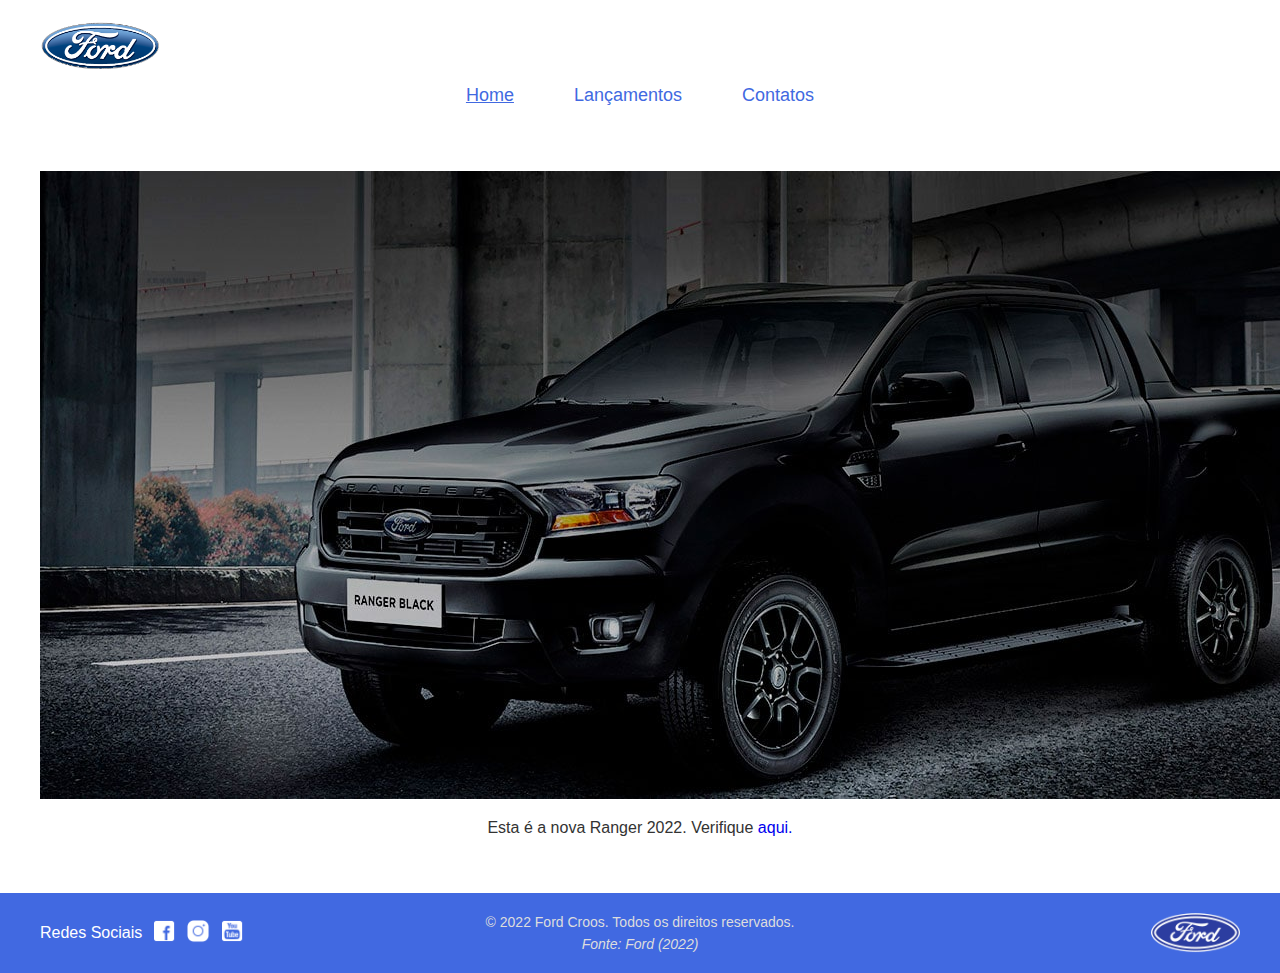
<file: index.html>
<!DOCTYPE html>
<html lang="pt-BR">
    <head>
        <meta charset="UTF-8">
        <meta name="viewport" content="width=device-width, initial-scale=1.0">
        <title>Site Ford Car</title>
        <link rel="stylesheet" href="css/style.css">
    </head>
<body>
 <header>
        <div class="logo-container">
            <img src="img/logo-ford-256.png" alt="Logo da Ford">
            <div class="logo-text"></div>
            </div>

            <nav class="menu-centralizado">
                <a href="index.html" class="menu-linha">Home</a>
                <a href="lancamento.html">Lançamentos</a>
                <a href="contato.html">Contatos</a>
            </nav>
    </header>

    <main>
        <img src="img/imagem_1.jpg" alt="Ranger Black" class="hero">

        <p class="info-text">
            Esta é a nova Ranger 2022. Verifique <a href="descricao.html">aqui.</a>
            </p>
    </main>

    <!--Rodapé-->
    <footer>
        <div class="footer-left">
          <div class="footer-social">
          <p class="footer-title">Redes Sociais</p>
          <div class="social-icons">
          <a  href="https://facebook.com/ford" target="_blank"><img src="img/facebook-50.png" alt="Facebook"></a>
          <a href="https://instagram.com/ford" target="_blank"><img src="img/instagram-logo-50.png" alt="Instagram"></a>
          <a href="https://youtube.com/ford" target="_blank"><img src="img/youtube-squared-50.png" alt="Youtube"></a>
        </div>
        </div>
        </div>

        <div class="footer-center">
         <p>&copy; 2022 Ford Croos. Todos os direitos reservados.</p>
         <p><em>Fonte: Ford (2022)</em></p>
         </div>

         <div class="footer-right">
          <img src="img/ford-96.png" alt="Logo da Ford">
          </div>
          </footer>
    
</body>
</html>
</file>
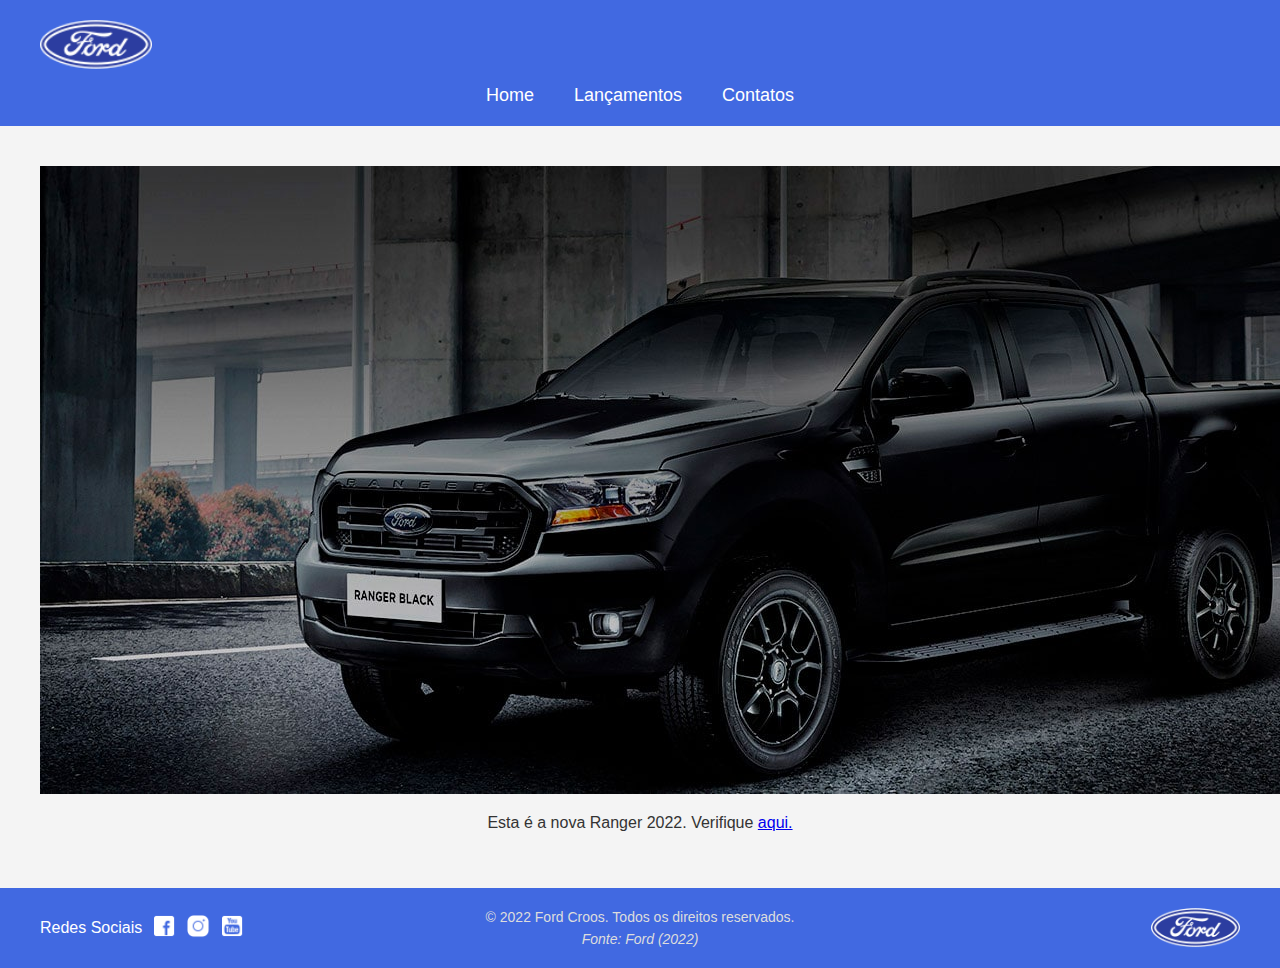
<file: corpo/index.html>
<!DOCTYPE html>
<html lang="pt-BR">
    <head>
        <meta charset="UTF-8">
        <meta name="viewport" content="width=device-width, initial-scale=1.0">
        <title>Site Ford Car</title>
        <link rel="stylesheet" href="style.css">
    </head>
<body>
 <header>
        <div class="logo-container">
            <img src="ford-96.png" alt="Logo da Ford">
            <div class="logo-text"></div>
            </div>

            <nav class="menu-centralizado">
                <a href="index.html">Home</a>
                <a href="lancamento.html">Lançamentos</a>
                <a href="contato.html">Contatos</a>
            </nav>
    </header>

    <main>
        <img src="imagem_1.jpg" alt="Ranger Black" class="hero">

        <p class="info-text">
            Esta é a nova Ranger 2022. Verifique <a href="descricao.html">aqui.</a>
            </p>
    </main>

    <!--Rodapé-->
    <footer>
        <div class="footer-left">
          <div class="footer-social">
          <p class="footer-title">Redes Sociais</p>
          <div class="social-icons">
          <a  href="https://facebook.com/ford" target="_blank"><img src="facebook-50.png" alt="Facebook"></a>
          <a href="https://instagram.com/ford" target="_blank"><img src="instagram-logo-50.png" alt="Instagram"></a>
          <a href="https://youtube.com/ford" target="_blank"><img src="youtube-squared-50.png" alt="Youtube"></a>
        </div>
        </div>
        </div>

        <div class="footer-center">
         <p>&copy; 2022 Ford Croos. Todos os direitos reservados.</p>
         <p><em>Fonte: Ford (2022)</em></p>
         </div>

         <div class="footer-right">
          <img src="ford-96.png" alt="Logo da Ford">
          </div>
          </footer>
    
</body>
</html>
</file>
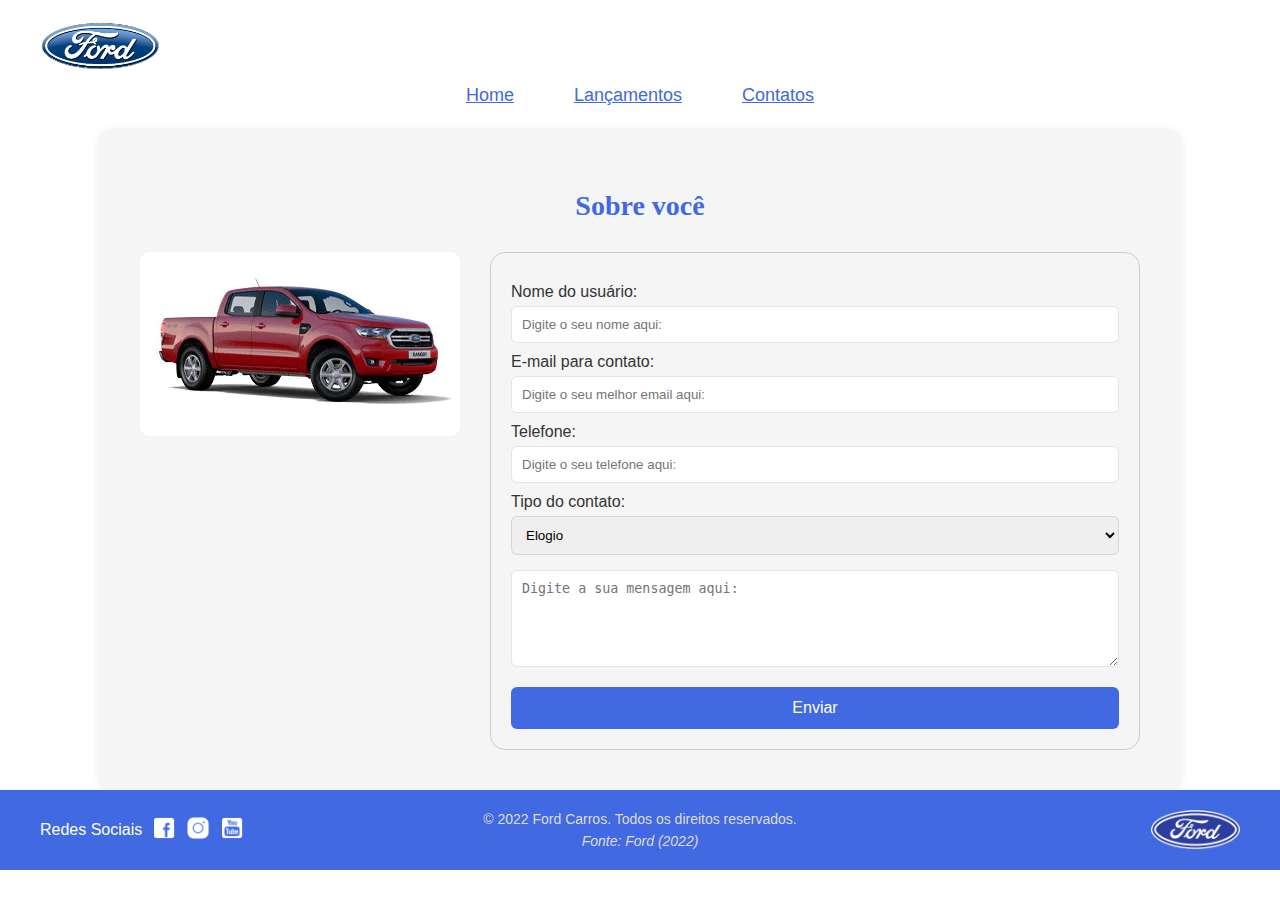
<file: contato.html>
<!DOCTYPE html>
<html lang="pt-BR">
    <head>
        <meta charset="UTF-8">
        <meta name="viewport" content="width=device-width, initial-scale=1.0">
        <title>Ford Carros - Contato</title>
        <link rel="stylesheet" href="css/contato.css">
    </head>
    <body>
        <!-- Cabeçalho-->
        <header>
            <div class="logo-container">
                <img src="img/logo-ford-256.png" alt="Logo da Ford">
                <div class="logo-text"></div>
                </div>
    
                <nav class="menu-centralizado">
                    <a href="index.html">Home</a>
                    <a href="lancamento.html">Lançamentos</a>
                    <a href="contato.html" class="menu-linha">Contatos</a>
                </nav>
        </header>
    
        <!-- Conteúdo Principal-->
        <main>
         <h1 class="titulo">Sobre você</h1>
         <div class="conteudo">
            <div class="imagem">
                <img src="img/xls 2.2 diesel.jpg" alt="foto do formulario">
                </div>
                <form class="formulario">
                    <label for="nome">Nome do usuário:</label>
                    <input type="text" id="nome" name="nome" placeholder="Digite o seu nome aqui:" required>

                    <label for="email">E-mail para contato:</label>
                    <input type="email" id="email" name="email" placeholder="Digite o seu melhor email aqui:" required>

                    <label for="telefone">Telefone:</label>
                    <input type="tel" id="telefone" name="telefone" placeholder="Digite o seu telefone aqui:">

                    <label for="tipo-contato">Tipo do contato:</label>
                    <select id="tipo-contato" name="tipo-contato">
                        <option value="elogio">Elogio</option>
                        <option value="reclamacao">Reclamação</option>
                        <option value="solicitacao">Solicitação</option>
                        </select>

                        <label for="mensagem"></label>
                        <textarea id="mensagem" name="mensagem" rows="5" placeholder="Digite a sua mensagem aqui:" required></textarea>

                        <button type="submit">Enviar</button>
                        </form>
                        </div>
        </main>

        <!-- Rodapé -->
        <footer>
            <div class="footer-left">
              <div class="footer-social">
                <p class="footer-title">Redes Sociais</p>  
                <div class="social-icons">
              <a href="https://facebook.com/ford" target="_blank"><img src="img/facebook-50.png" alt="Facebook"></a>
              <a href="https://instagram.com/ford" target="_blank"><img src="img/instagram-logo-50.png" alt="Instagram"></a>
              <a href="https://youtube.com/ford"target="_blank"><img src="img/youtube-squared-50.png" alt="YouTube"></a>
            </div>
            </div>
            </div>
        
            <div class="footer-center">
              <p>&copy; 2022 Ford Carros. Todos os direitos reservados.</p>
              <p><em>Fonte: Ford (2022)</em></p>
            </div>
          
            <div class="footer-right">
              <img src="img/ford-96.png" alt="Logo da Ford">
            </div>
          </footer>
        
        </body>
        </html>
</file>
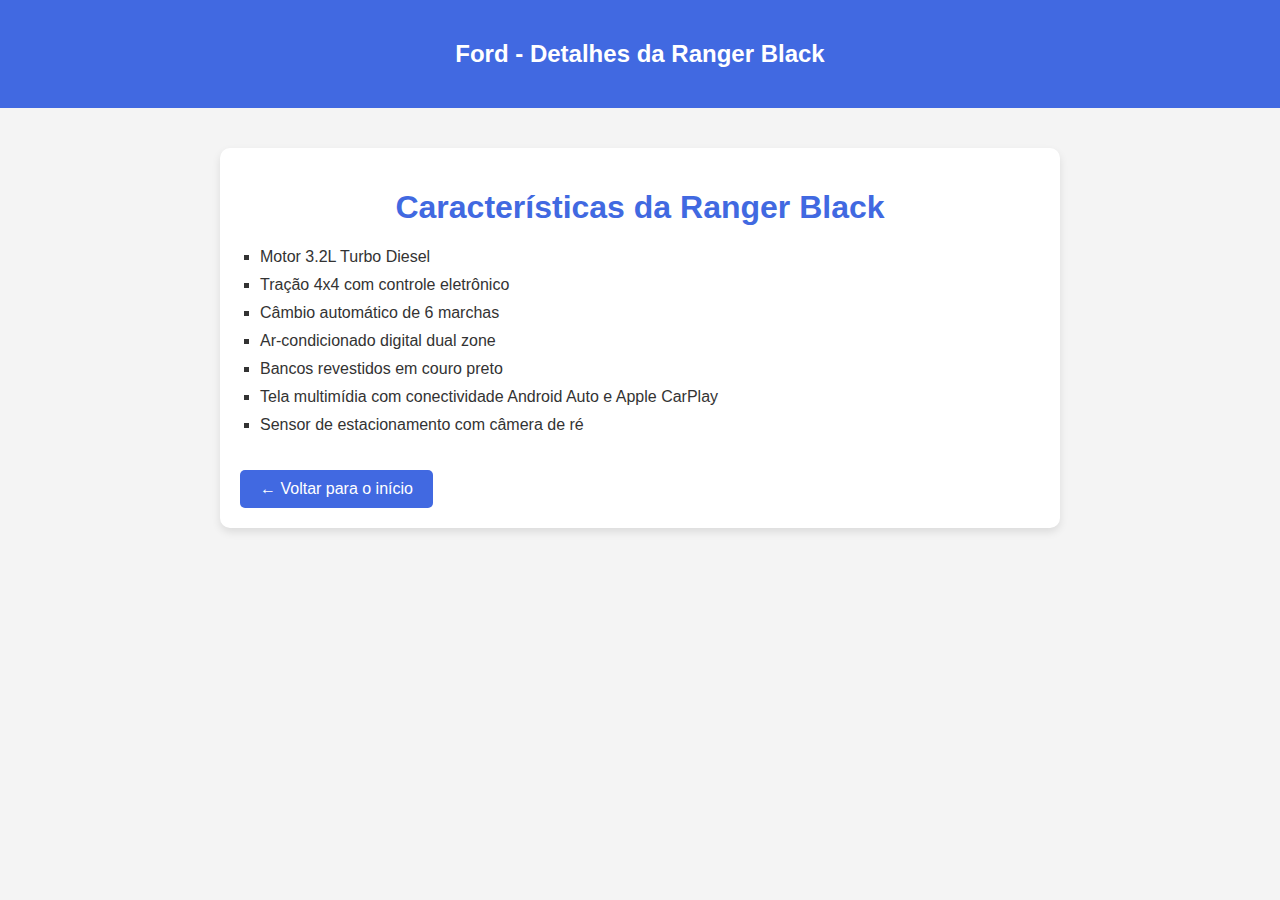
<file: descricao.html>
<!DOCTYPE html>
<html lang="pt-BR">
<head>
  <meta charset="UTF-8">
  <meta name="viewport" content="width=device-width, initial-scale=1.0">
  <title>Descrição do Veículo</title>
  <style>
    body {
      font-family: Arial, sans-serif;
      margin: 0;
      padding: 0;
      background-color: #f4f4f4;
      color: #333;
    }

    header {
      background-color: #4169E1; /* Azul Royal */
      color: white;
      padding: 20px;
      text-align: center;
    }

    main {
      max-width: 800px;
      margin: 40px auto;
      padding: 20px;
      background-color: white;
      border-radius: 10px;
      box-shadow: 0 4px 8px rgba(0,0,0,0.1);
    }

    h1 {
      color: #4169E1;
      text-align: center;
    }

    ul {
      list-style-type: square;
      padding-left: 20px;
    }

    li {
      margin-bottom: 10px;
    }

    a {
      display: inline-block;
      margin-top: 20px;
      color: white;
      background-color: #4169E1;
      padding: 10px 20px;
      border-radius: 5px;
      text-decoration: none;
      transition: background-color 0.3s ease;
    }

    a:hover {
      background-color: #2748ad;
    }

    @media (max-width: 768px) {
  main {
    margin: 20px 10px;
    padding: 15px;
  }

  h1 {
    font-size: 22px;
  }

  ul {
    padding-left: 15px;
  }

  li {
    font-size: 16px;
  }

  a {
    font-size: 16px;
    padding: 10px 16px;
  }
}

@media (max-width: 480px) {
  header h2 {
    font-size: 18px;
  }

  h1 {
    font-size: 20px;
  }

  li {
    font-size: 15px;
  }

  a {
    font-size: 14px;
    padding: 8px 14px;
  }
}

  </style>
</head>
<body>

  <header>
    <h2>Ford - Detalhes da Ranger Black</h2>
  </header>

  <main>
    <h1>Características da Ranger Black</h1>
    <ul>
      <li>Motor 3.2L Turbo Diesel</li>
      <li>Tração 4x4 com controle eletrônico</li>
      <li>Câmbio automático de 6 marchas</li>
      <li>Ar-condicionado digital dual zone</li>
      <li>Bancos revestidos em couro preto</li>
      <li>Tela multimídia com conectividade Android Auto e Apple CarPlay</li>
      <li>Sensor de estacionamento com câmera de ré</li>
    </ul>

    <a href="index.html">← Voltar para o início</a>
  </main>

</body>
</html>
</file>
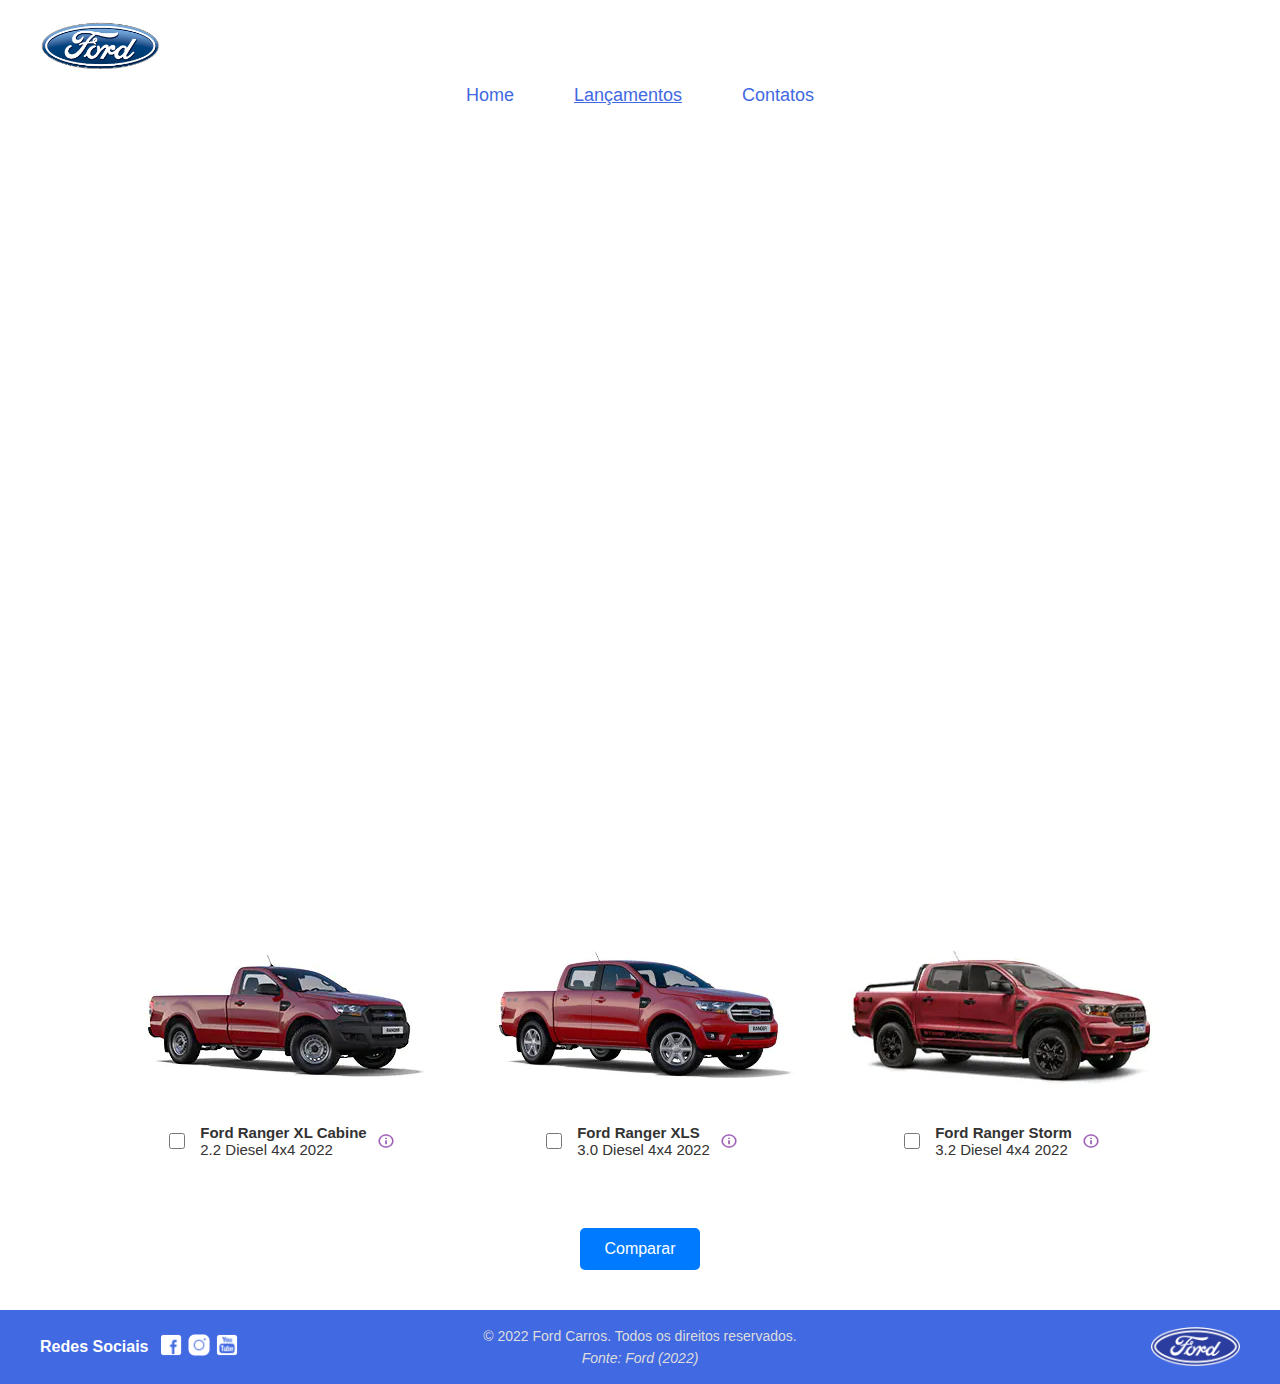
<file: lancamento.html>
<!DOCTYPE html>
<html lang="pt-BR">
<head>
  <meta charset="UTF-8">
  <meta name="viewport" content="width=device-width, initial-scale=1.0">
  <title>Ford Carros – Lançamento</title>
  <link rel="stylesheet" href="css/lancamento.css">
</head>

<body>

  <!-- Cabeçalho -->
  <header>
    <div class="logo-container">
      <img src="img/logo-ford-256.png" alt="Logo da Ford">
    </div>

    <nav class="menu-centralizado">
        <a href="index.html">Home</a>
        <a href="lancamento.html" class="menu-linha">Lançamentos</a>
        <a href="contato.html">Contatos</a>
      </nav>
    </header>    
    
     <!-- Conteúdo principal -->
  <main>
    <!-- Vídeo e descrição -->
    <div class="video-container">
      <iframe src="https://www.youtube.com/embed/vQsryuNmsL0"
              title="Ford Ranger 2022 | Gerações" 
              frameborder="0"
              allow="accelerometer; autoplay; clipboard-write; encrypted-media; gyroscope; picture-in-picture; web-share"
              allowfullscreen>
      </iframe>
  </div>
  
  <section class="carros-container">
   <div class="tabela-scroll">
   <table class="tabela-modelos">
     <tr>
       <td>
        <!--  modelos1 -->
            <img src="img/XL Cabine.jpg" alt="Ranger XL">
            <div class="modelo-info">
              <input type="checkbox" id="modelo1">
              <label for="modelo1">
                <strong>Ford Ranger XL Cabine</strong><br>
                2.2 Diesel 4x4 2022
              </label>
              <img src="img/info.png" alt="Informações" class="icone-info">
            </div>
          </td>
      
          <td>
               <!-- Modelo 2 -->
                  <img src="img/xls 2.2 diesel.jpg" alt="Ranger XLS">
                  <div class="modelo-info">
                    <input type="checkbox" id="modelo2">
                    <label for="modelo2">
                      <strong>Ford Ranger XLS</strong><br>
                      3.0 Diesel 4x4 2022
                    </label>
                    <img src="img/info.png" alt="Informações" class="icone-info">
                  </div>
                </td>
                
                <td>
                     <!-- Modelo 3 -->
                      <img src="img/storm.jpg" alt="Ranger Storm">
                      <div class="modelo-info">
                        <input type="checkbox" id="modelo3">
                        <label for="modelo2">
                          <strong>Ford Ranger Storm</strong><br>
                          3.2 Diesel 4x4 2022
                        </label>
                        <img src="img/info.png" alt="Informações" class="icone-info">
                      </div>
                    </td>
                  </tr>
                </table>
                </div>
                </section>
              

           <div class="botao-comparar-container">
            <button class="comparar-btn">Comparar</button>
          </div>
          
</main>

    <!-- Rodapé -->
  <footer>
    <div class="footer-left">
      <div class="footer-social">
        <p class="footer-title">Redes Sociais</p>  
        <div class="social-icons">
      <a href="https://facebook.com/ford" target="_blank"><img src="img/facebook-50.png" alt="Facebook"></a>
      <a href="https://instagram.com/ford" target="_blank"><img src="img/instagram-logo-50.png" alt="Instagram"></a>
      <a href="https://youtube.com/ford"target="_blank"><img src="img/youtube-squared-50.png" alt="YouTube"></a>
    </div>
    </div>
    </div>

    <div class="footer-center">
      <p>&copy; 2022 Ford Carros. Todos os direitos reservados.</p>
      <p><em>Fonte: Ford (2022)</em></p>
    </div>
  
    <div class="footer-right">
      <img src="img/ford-96.png" alt="Logo da Ford">
    </div>
  </footer>

</body>
</html>
</file>
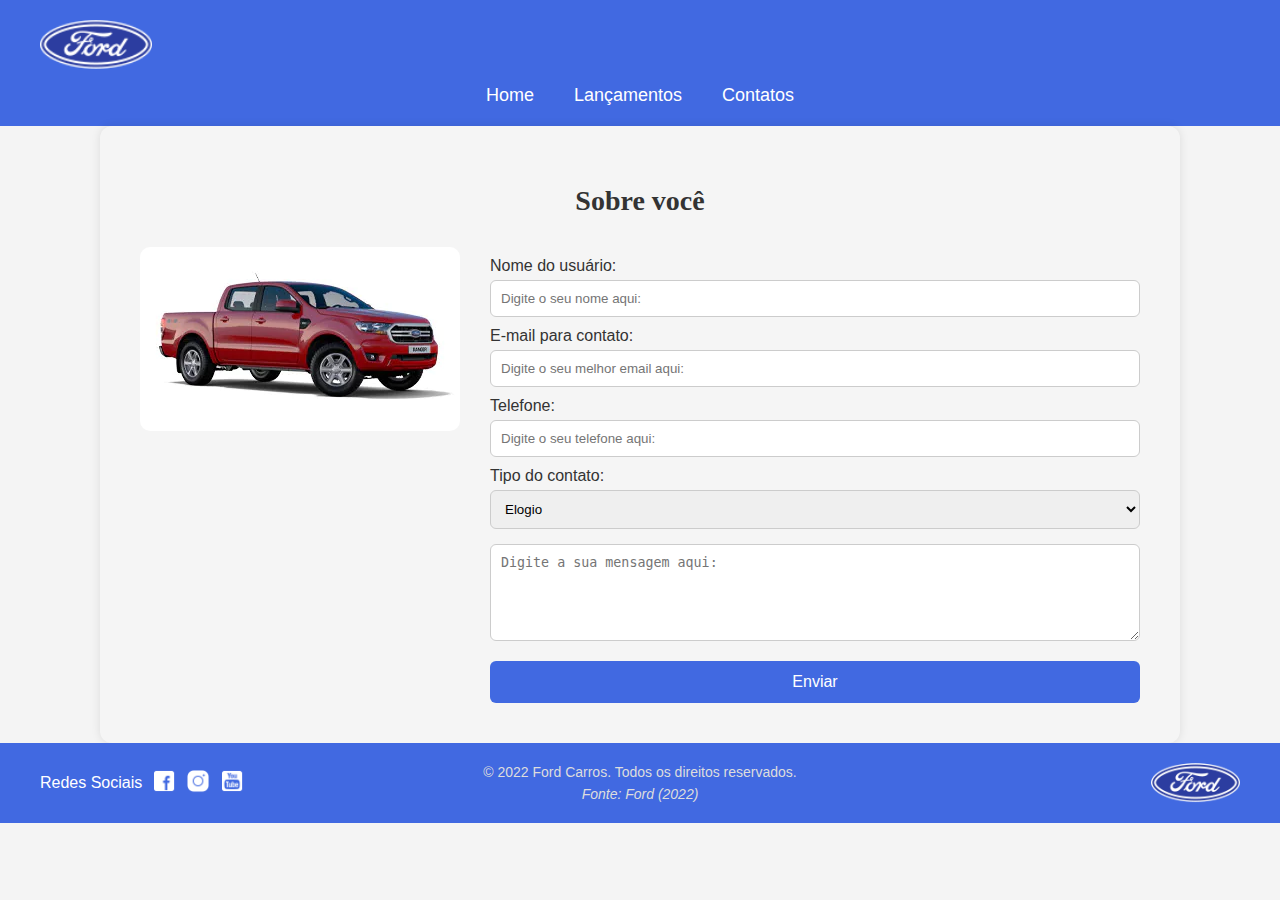
<file: corpo/contato.html>
<!DOCTYPE html>
<html lang="pt-BR">
    <head>
        <meta charset="UTF-8">
        <meta name="viewport" content="width=device-width, initial-scale=1.0">
        <title>Ford Carros - Contato</title>
        <link rel="stylesheet" href="contato.css">
    </head>
    <body>
        <!-- Cabeçalho-->
        <header>
            <div class="logo-container">
                <img src="ford-96.png" alt="Logo da Ford">
                <div class="logo-text"></div>
                </div>
    
                <nav class="menu-centralizado">
                    <a href="index.html">Home</a>
                    <a href="lancamento.html">Lançamentos</a>
                    <a href="contato.html" class="menu-linha">Contatos</a>
                </nav>
        </header>
    
        <!-- Conteúdo Principal-->
        <main>
         <h1 class="titulo">Sobre você</h1>
         <div class="conteudo">
            <div class="imagem">
                <img src="xls 2.2 diesel.jpg" alt="foto do formulario">
                </div>
                <form class="formulario">
                    <label for="nome">Nome do usuário:</label>
                    <input type="text" id="nome" name="nome" placeholder="Digite o seu nome aqui:" required>

                    <label for="email">E-mail para contato:</label>
                    <input type="email" id="email" name="email" placeholder="Digite o seu melhor email aqui:" required>

                    <label for="telefone">Telefone:</label>
                    <input type="tel" id="telefone" name="telefone" placeholder="Digite o seu telefone aqui:">

                    <label for="tipo-contato">Tipo do contato:</label>
                    <select id="tipo-contato" name="tipo-contato">
                        <option value="elogio">Elogio</option>
                        <option value="reclamacao">Reclamação</option>
                        <option value="solicitacao">Solicitação</option>
                        </select>

                        <label for="mensagem"></label>
                        <textarea id="mensagem" name="mensagem" rows="5" placeholder="Digite a sua mensagem aqui:" required></textarea>

                        <button type="submit">Enviar</button>
                        </form>
                        </div>
        </main>

        <!-- Rodapé -->
        <footer>
            <div class="footer-left">
              <div class="footer-social">
                <p class="footer-title">Redes Sociais</p>  
                <div class="social-icons">
              <a href="https://facebook.com/ford" target="_blank"><img src="facebook-50.png" alt="Facebook"></a>
              <a href="https://instagram.com/ford" target="_blank"><img src="instagram-logo-50.png" alt="Instagram"></a>
              <a href="https://youtube.com/ford"target="_blank"><img src="youtube-squared-50.png" alt="YouTube"></a>
            </div>
            </div>
            </div>
        
            <div class="footer-center">
              <p>&copy; 2022 Ford Carros. Todos os direitos reservados.</p>
              <p><em>Fonte: Ford (2022)</em></p>
            </div>
          
            <div class="footer-right">
              <img src="ford-96.png" alt="Logo da Ford">
            </div>
          </footer>
        
        </body>
        </html>
</file>
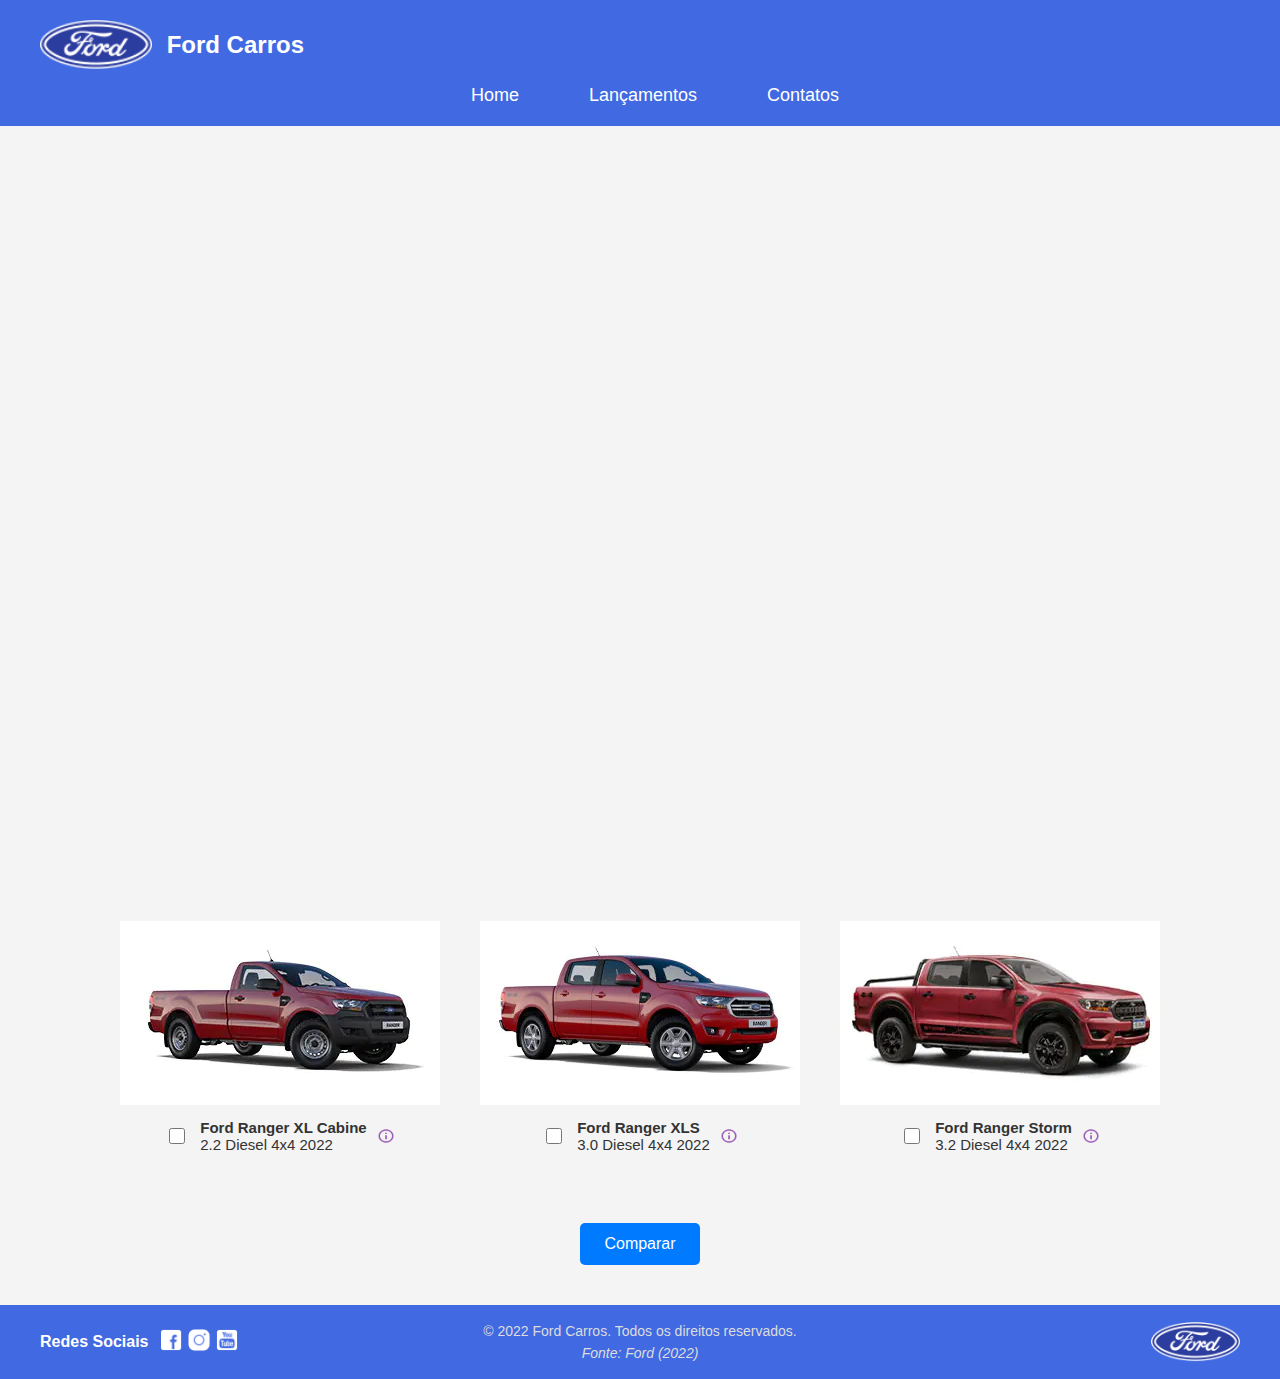
<file: corpo/lancamento.html>
<!DOCTYPE html>
<html lang="pt-BR">
<head>
  <meta charset="UTF-8">
  <meta name="viewport" content="width=device-width, initial-scale=1.0">
  <title>Ford Carros – Lançamento</title>
  <link rel="stylesheet" href="lancamento.css">
</head>

<body>

  <!-- Cabeçalho -->
  <header>
    <div class="logo-container">
      <img src="ford-96.png" alt="Logo da Ford">
      <div class="logo-text">Ford Carros</div>
    </div>

    <nav class="menu-centralizado">
        <a href="index.html">Home</a>
        <a href="lancamento.html">Lançamentos</a>
        <a href="contato.html">Contatos</a>
      </nav>
    </header>    
    
     <!-- Conteúdo principal -->
  <main>
    <!-- Vídeo e descrição -->
    <div class="video-container">
      <iframe src="https://www.youtube.com/embed/vQsryuNmsL0"
              title="Ford Ranger 2022 | Gerações" 
              frameborder="0"
              allow="accelerometer; autoplay; clipboard-write; encrypted-media; gyroscope; picture-in-picture; web-share"
              allowfullscreen>
      </iframe>
  </div>
  
  <section class="carros-container">
   <div class="tabela-scroll">
   <table class="tabela-modelos">
     <tr>
       <td>
        <!--  modelos1 -->
            <img src="XL Cabine.jpg" alt="Ranger XL">
            <div class="modelo-info">
              <input type="checkbox" id="modelo1">
              <label for="modelo1">
                <strong>Ford Ranger XL Cabine</strong><br>
                2.2 Diesel 4x4 2022
              </label>
              <img src="info.png" alt="Informações" class="icone-info">
            </div>
          </td>
      
          <td>
               <!-- Modelo 2 -->
                  <img src="xls 2.2 diesel.jpg" alt="Ranger XLS">
                  <div class="modelo-info">
                    <input type="checkbox" id="modelo2">
                    <label for="modelo2">
                      <strong>Ford Ranger XLS</strong><br>
                      3.0 Diesel 4x4 2022
                    </label>
                    <img src="info.png" alt="Informações" class="icone-info">
                  </div>
                </td>
                
                <td>
                     <!-- Modelo 3 -->
                      <img src="storm.jpg" alt="Ranger Storm">
                      <div class="modelo-info">
                        <input type="checkbox" id="modelo3">
                        <label for="modelo2">
                          <strong>Ford Ranger Storm</strong><br>
                          3.2 Diesel 4x4 2022
                        </label>
                        <img src="info.png" alt="Informações" class="icone-info">
                      </div>
                    </td>
                  </tr>
                </table>
                </div>
                </section>
              

           <div class="botao-comparar-container">
            <button class="comparar-btn">Comparar</button>
          </div>
          
</main>

    <!-- Rodapé -->
  <footer>
    <div class="footer-left">
      <div class="footer-social">
        <p class="footer-title">Redes Sociais</p>  
        <div class="social-icons">
      <a href="https://facebook.com/ford" target="_blank"><img src="facebook-50.png" alt="Facebook"></a>
      <a href="https://instagram.com/ford" target="_blank"><img src="instagram-logo-50.png" alt="Instagram"></a>
      <a href="https://youtube.com/ford"target="_blank"><img src="youtube-squared-50.png" alt="YouTube"></a>
    </div>
    </div>
    </div>

    <div class="footer-center">
      <p>&copy; 2022 Ford Carros. Todos os direitos reservados.</p>
      <p><em>Fonte: Ford (2022)</em></p>
    </div>
  
    <div class="footer-right">
      <img src="ford-96.png" alt="Logo da Ford">
    </div>
  </footer>

</body>
</html>
</file>
<file: css/style.css>
* {
  text-decoration: none;
}
body {
  margin: 0;
  font-family: Arial, sans-serif;
  background-color: white;
  color: #333;
}

/* CABEÇALHO */
header {
  color: white;
  padding: 20px 40px;
  display: flex;
  flex-direction: column;
  align-items: stretch;
}

.logo-container {
  display: flex;
  align-items: center;
  justify-content: flex-start;
  margin-bottom: 15px;
}

.logo-container img {
  height: 50px;
  margin-right: 15px;
}

.logo-text {
  font-size: 24px;
  font-weight: bold;
}

.menu-centralizado {
  display: flex;
  justify-content: center;
  gap: 40px;
}

.menu-centralizado a {
  color: #4169E1;
  font-size: 18px;
  position: relative;
  padding-bottom: 5px;
  margin: 0 10px; /* Espaçamento entre os links */
  transition: border-bottom 0.3s ease; /* Transição suave */
}

.menu-centralizado a.menu-linha {
  text-decoration: underline;
}


/* CONTEÚDO PRINCIPAL */
main {
  padding: 40px;
  text-align: center;
}

/* RODAPÉ */
footer {
  background-color: #4169E1;
  color: white;
  padding: 15px 40px;
  display: flex;
  justify-content: space-between;
  align-items: center;
  flex-wrap: wrap;
}

.footer-left,
.footer-center,
.footer-right {
  flex: 1;
  display: flex;
  align-items: center;
}

.footer-social {
  display: flex;
  align-items: center;
  gap: 10px;
}

.social-icons {
  display: flex;
  gap: 10px;
}

.social-icons img {
  height: 24px;
}

.footer-center {
  flex-direction: column;
  justify-content: center;
  text-align: center;
  font-size: 14px;
  color: #ddd;
}

.footer-center p {
  margin: 3px 0;
}

.footer-right {
  justify-content: flex-end;
}

.footer-right img {
  height: 40px;
}

.footer-logo img {
  height: 40px;
}

copyright {
  width: 100%;
  text-align: center;
  margin-top: 10px;
  font-size: 14px;
  color: #ccc;
}

@media (max-width: 1024px){
  header {
    padding: 20px 20px;
  }

  .menu-centralizado {
    flex-wrap: wrap;
    gap: 20px;
  }

  .menu-centralizado a {
    font-size: 16px;
  }

  main {
    padding: 30px 20px;
  }

  img {
    max-width: 100%;
    height: auto;
  }
  
  footer {
    flex-direction: column;
    align-items: flex-start;
  }

  .footer-left,
  .footer-center,
  .footer-right {
    flex: unset;
    width: 100%;
    justify-content: flex-start;
    margin-bottom: 10px;
  }

  .footer-center {
    align-items: flex-start;
    text-align: left;
  }

  .footer-right {
    justify-content: flex-start;
  }
}

/* telas pequenass */
@media (max-width: 600px) {
  header {
    align-items: center;
    padding: 15px 10px;
  }

  .logo-container {
    flex-direction: column;
    align-items: center;
    margin-bottom: 10px;
    text-align: center;
  }

  .logo-text {
    font-size: 20px;
  }

  .menu-centralizado {
    flex-direction: column;
    align-items: center;
    gap: 15px;
  }

  .menu-centralizado a {
    font-size: 16px;
  }

  main {
    padding: 20px 15px;
  }

  img {
    max-width: 100%;
    height: auto;
  }

  footer {
    padding: 20px;
    align-items: center;
    text-align: center;
  }

  .footer-left,
  .footer-center,
  .footer-right {
    flex-direction: column;
    align-items: center;
    justify-content: center;
    width: 100%;
    margin-bottom: 15px;
  }

  .footer-center {
    text-align: center;
  }

  .footer-right img,
  .footer-logo img {
    margin-top: 10px;
  }

  copyright {
    font-size: 13px;
    margin-top: 15px;
  }
}
</file>
<file: corpo/style.css>
body {
  margin: 0;
  font-family: Arial, sans-serif;
  background-color: #f4f4f4;
  color: #333;
}

/* CABEÇALHO */
header {
  background-color: #4169E1;
  color: white;
  padding: 20px 40px;
  display: flex;
  flex-direction: column;
  align-items: stretch;
}

.logo-container {
  display: flex;
  align-items: center;
  justify-content: flex-start;
  margin-bottom: 15px;
}

.logo-container img {
  height: 50px;
  margin-right: 15px;
}

.logo-text {
  font-size: 24px;
  font-weight: bold;
}

.menu-centralizado {
  display: flex;
  justify-content: center;
  gap: 40px;
}

.menu-centralizado a {
  color: white;
  text-decoration: none;
  font-size: 18px;
}

/* CONTEÚDO PRINCIPAL */
main {
  padding: 40px;
  text-align: center;
}

/* RODAPÉ */
footer {
  background-color: #4169E1;
  color: white;
  padding: 15px 40px;
  display: flex;
  justify-content: space-between;
  align-items: center;
  flex-wrap: wrap;
}

.footer-left,
.footer-center,
.footer-right {
  flex: 1;
  display: flex;
  align-items: center;
}

.footer-social {
  display: flex;
  align-items: center;
  gap: 10px;
}

.social-icons {
  display: flex;
  gap: 10px;
}

.social-icons img {
  height: 24px;
}

.footer-center {
  flex-direction: column;
  justify-content: center;
  text-align: center;
  font-size: 14px;
  color: #ddd;
}

.footer-center p {
  margin: 3px 0;
}

.footer-right {
  justify-content: flex-end;
}

.footer-right img {
  height: 40px;
}

.footer-logo img {
  height: 40px;
}

copyright {
  width: 100%;
  text-align: center;
  margin-top: 10px;
  font-size: 14px;
  color: #ccc;
}

@media (max-width: 768px) {

  header {
    align-items: center;
    text-align: center;
  }

  .logo-container {
    flex-direction: column;
    align-items: center;
    margin-bottom: 10px;
  }

  .logo-text {
    font-size: 20px;
    margin-top: 10px;
  }

  .menu-centralizado {
    flex-direction: column;
    gap: 10px;
  }

  main {
    padding: 20px;
  }

  .hero {
    width: 100%;
    height: auto;
  }

  .info-text {
    font-size: 16px;
  }

  footer {
    flex-direction: column;
    align-items: center;
    text-align: center;
    gap: 20px;
  }

  .footer-left,
  .footer-center,
  .footer-right {
    justify-content: center;
    flex-direction: column;
  }

  .footer-right img {
    margin-top: 10px;
  }
}

@media (max-width: 480px) {
  .menu-centralizado a {
    font-size: 16px;
  }

  .logo-text {
    font-size: 18px;
  }

  .info-text {
    font-size: 14px;
  }

  .footer-center p {
    font-size: 13px;
  }
}
</file>
<file: css/contato.css>
body {
    margin: 0;
    font-family: Arial, sans-serif;
    background-color: white;
    color: #333;
  }
  
  /* CABEÇALHO */
  header {
    color: #4169E1;
    padding: 20px 40px;
    display: flex;
    flex-direction: column;
    align-items: stretch;
  }
  
  .logo-container {
    display: flex;
    align-items: center;
    justify-content: flex-start;
    margin-bottom: 15px;
  }
  
  .logo-container img {
    height: 50px;
    margin-right: 15px;
  }
  
  .logo-text {
    font-size: 24px;
    font-weight: bold;
  }
  
  .menu-centralizado {
    display: flex;
    justify-content: center;
    gap: 40px;
  }

  .menu-centralizado a {
    color: #4169E1;
    font-size: 18px;
    position: relative;
    padding-bottom: 5px;
    margin: 0 10px; /* Espaçamento entre os links */
    transition: border-bottom 0.3s ease; /* Transição suave */
  }
  
  .menu-centralizado a.menu-linha {
    text-decoration: underline;
  }
  /* Conteúdo principal */
  main {
    font-family: sans-serif;
    padding: 40px;
    max-width: 1000px;
    margin: auto;
    background-color: #f5f5f5;
    border-radius: 12px;
    box-shadow: 0 0 10px rgba(0, 0, 0, 0.1);
  }

  .titulo {
    font-family: "Times New Roman", serif;
    font-weight: bold;  
    font-size: 28px;
    text-align: center;
    margin-bottom: 30px;
    color: #4169E1;
  }

  .conteudo {
    display: flex;
    gap: 30px;
    align-items: flex-start;
  }

  .imagem img {
    width: 100%;
    max-width: 400px;
    border-radius: 10px;
    object-fit: cover;
  }

  .formulario {
    flex: 1;
    display: flex;
    flex-direction: column;
    border: 1px solid #ccc;
    padding: 20px;
    border-radius: 15px;
  }

  .formulario label {
    margin: 10px 0 5px;
    display: block;
  }

  .formulario input,
  .formulario select,
  .formulario textarea {
    padding: 10px;
    border: 1px solid #ccc;
    border-radius: 6px;
    transition: border-color 0.3s ease, box-shadowm 0.3s ease;
    /* uma borda preta para ficar mais bonitinho */
     border-top: 1px solid rgba(0, 0, 0, 0.1); /* Borda superior preta com 10% de opacidade */
     border-left: 1px solid rgba(0, 0, 0, 0.1); /* Borda esquerda preta com 10% de opacidade */
     border-right: 1px solid rgba(0, 0, 0, 0.1); /* Borda direita preta com 10% de opacidade */
     border-bottom: 1px solid rgba(0, 0, 0, 0.1); /* Borda inferior preta com 10% de opacidade */ 
  }

  .formulario input:focus,
  .formularo select:focus,
  .formulario textarea:focus {
    border-color: #007BFF;
    box-shadow: 0 0 5px rgba(0, 123, 255, 0.4);
    outline: none;
  }

 button {
    margin-top: 20px;
    padding: 12px;
    font-size: 16px;
    background-color: #4169E1;
    color: white;
    border: none;
    border-radius: 6px;
    cursor: pointer;
    transition: transform 0.3s ease, background-color 0.3s ease;
 } 

 button:hover {
    transform: scale(1.1);
    background-color: #0056b3;
 }

 /* Rodapé */
 footer {
    background-color: #4169E1;
    color: white;
    padding: 15px 40px;
    display: flex;
    justify-content: space-between;
    align-items: center;
    flex-wrap: wrap;
  }
  
  .footer-left,
  .footer-center,
  .footer-right {
    flex: 1;
    display: flex;
    align-items: center;
  }
  
  .footer-social {
    display: flex;
    align-items: center;
    gap: 10px;
  }
  
  .social-icons {
    display: flex;
    gap: 10px;
  }
  
  .social-icons img {
    height: 24px;
  }
  
  .footer-center {
    flex-direction: column;
    justify-content: center;
    text-align: center;
    font-size: 14px;
    color: #ddd;
  }
  
  .footer-center p {
    margin: 3px 0;
  }
  
  .footer-right {
    justify-content: flex-end;
  }
  
  .footer-right img {
    height: 40px;
  }
  
  .footer-logo img {
    height: 40px;
  }
  
  copyright {
    width: 100%;
    text-align: center;
    margin-top: 10px;
    font-size: 14px;
    color: #ccc;
  }
  
  @media (max-width: 768px) {
  
    header {
      align-items: center;
      text-align: center;
    }
  
    .logo-container {
      flex-direction: column;
      align-items: center;
      margin-bottom: 10px;
    }
  
    .logo-text {
      font-size: 20px;
      margin-top: 10px;
    }
  
    .menu-centralizado {
      flex-direction: column;
      gap: 10px;
    }
  
    main {
      padding: 20px;
    }
  
    .hero {
      width: 100%;
      height: auto;
    }
  
    .info-text {
      font-size: 16px;
    }
  
    footer {
      flex-direction: column;
      align-items: center;
      text-align: center;
      gap: 20px;
    }
  
    .footer-left,
    .footer-center,
    .footer-right {
      justify-content: center;
      flex-direction: column;
    }
  
    .footer-right img {
      margin-top: 10px;
    }
  }

  /* Responnsividade vinha */
  @media (max-width: 768px) {
    .conteudo {
        flex-direction: column;
        align-items: relative ;
    }
  
  .imagem img {
    max-width: 100%;
    height: auto;
    margin-bottom: 20px;
  }

  .formulario {
    width: 100%;
  }
}
</file>
<file: css/lancamento.css>
body {
    margin: 0;
    font-family: Arial, sans-serif;
    background-color: white;
    color: #333;
    display: flex;
    flex-direction: column;
    min-height: 100vh;
  }
  
  header {
    color: white;
    padding: 20px 40px;
    display: flex;
    flex-direction: column;
    align-items: stretch; /* logo à esquerda */
  }
  
  .logo-container {
    display: flex;
    align-items: center;
    justify-content: flex-start;
    margin-bottom: 15px;
  }
  
  .logo-container img {
    height: 50px;
    margin-right: 15px;
  }
  
  .logo-text {
    font-size: 24px;
    font-weight: bold;
  }
  
  .menu-centralizado {
    display: flex;
    justify-content: center;
    gap: 40px;
  }
  
  .menu-centralizado a {
    color: #4169E1;
    font-size: 18px;
    position: relative;
    padding-bottom: 5px;
    margin: 0 10px; /* Espaçamento entre os links */
    transition: border-bottom 0.3s ease; /* Transição suave */
  }
  
  .menu-centralizado a.menu-linha {
    text-decoration: underline;
  }
  
  nav a {
    color: white;
    text-decoration: none;
    font-size: 18px;
    margin-left: 30px;
  }

  main {
    flex: 1;
    padding: 40px;
  }

  .video-container {
    position: relative;
    padding-bottom: 56.25%; /* 16:9 ratio */
    height: 0;
    overflow: hidden;
    max-width: 100%;
    margin-bottom: 30px;
  }
  
  .video-container iframe {
    position: absolute;
    top: 0;
    left: 0;
    width: 100%;
    height: 100%;
  }

  iframe {
    max-width: 100%;
    height: auto;
  }

 .tabela-modelos {
    border-collapse: collapse;
    text-align: center;
    white-space: nowrap; /* Não vai terrr quebra de linhaaa */
 }

 .tabela-modelos td {
 border: none;
 padding: 20px;
 vertical-align: top;
 min-width: 280px; /* Ter uma largura minima  ja que tava dando erro */
 }

 .modelo-info {
  display: flex;
  align-items: center;
  justify-content: center;
  gap: 10px;
  margin-top: 10px;
  font-size: 15px;
 }

 .modelo-info label {
  cursor: pointer;
  text-align: left;
  line-height: 1,3;
 }

 .modelo-info input[type="checkbox"] {
  width: 16px;
  height: 16px;
  accent-color: #4169E1;
  margin-right: 5px;
 }

 .icone-info {
  width: 18px;
  height: 16px;
  border-radius: 50%;
  cursor: pointer;
 }

 .tabela-scroll {
  overflow: auto;
  padding: 10px 0;
 }
  .botao-comparar-container {
    text-align: center; /* Centraliza o botão horizontalmente */
    margin-top: 20px; /* Espaço acima do botão */
  }

  .comparar-btn {
    padding: 12px 24px;
    background-color: #007BFF; /* Azul (ajuste a cor conforme necessário) */
    color: white;
    border: none;
    border-radius: 5px;
    font-size: 16px;
    cursor: pointer;
    transition: background-color 0.3s;
  }
  
  .comparar-btn:hover {
    background-color: #0056b3; /* Efeito hover */
  }

  table {
    width: 60%;
    border-collapse: collapse;
    margin: 20px auto;
  }

  th, td {
    border: 1px solid #ccc;
    padding: 12px;
    text-align: center;
  }
  
  footer {
    background-color: #4169E1;
    color: white;
    padding: 15px 40px;
    display: flex;
    justify-content: space-between;
    align-items: center;
    flex-wrap: wrap;
  }

  .footer-left,
.footer-center,
.footer-right {
  flex: 1;
  display: flex;
  align-items: center;
}

.footer-social {
    display: flex;
    align-items: center;
    gap: 10px;
  }

  .footer-title {
    font-weight: bold;
    margin: 0;
  }

  .social-icons img {
    height: 24px;
  }

  .footer-center {
    flex-direction: column;
    justify-content: center;
    text-align: center;
    font-size: 14px;
    color: #ddd;
  }

  .footer-center p {
    margin: 3px 0;
  }
  
  .footer-right {
    justify-content: flex-end;
  }
  
  .footer-right img {
    height: 40px;
  }

  .footer-logo img {
    height: 40px;
  }

  .copyright {
    width: 100%;
    text-align: center;
    margin-top: 10px;
    font-size: 14px;
    color: #ccc;
  }

  /* Estilo básico o que eu já tinha */
  body {
    margin: 0;
    font-family: Arial, sans-serif;
    background-color: white;
    color: #333;
    display: flex;
    flex-direction: column;
    min-height: 100vh;
  }

  /* Telas médias */
  @media (max-width: 768px) {
    header {
      padding: 15px 20px;
    }

    .logo-container img {
      height: 40px;
    }

    .logo-text {
      font-size: 20px;
    }

    .menu-centralizado {
      gap: 20px;
    }

    .menu-centralizado a {
      font-size: 16px;
    }

    main {
      padding: 20px;
    }

    .tabela-modelos td {
      min-width: 220px;
      padding: 15px;
    }

    .modelo-info {
      font-size: 14px;
    }

    footer {
      padding: 15px 20px;
      flex-direction: column;
      text-align: center;
    }

    .footer-left,
    .footer-center,
    .footer-right {
      justify-content: center;
      width: 100%;
      margin-bottom: 15px;
    }

    .footer-social {
      justify-content: center;
    }

    .footer-right img {
      margin: 0 auto;
    }

    /* Telas menores */
    @media (max-width: 480px) {
      header {
        padding: 10px 5px; /* Reduz o padding */
      }

      .logo-container {
        justify-content: center;
        margin-bottom: 10px;
      }

      .menu-centralizado {
        flex-direction: row; /* mantém a minha página na horizontal */
        gap: 8px; /* Um espaço menor entre os itens */
        flex-wrap: wrap; /* Caso eu precisse de quebra de linha */
        justify-content: center;
      }

      .menu-centralizado a {
        font-size: 14px; /* a fonte fica menor */
        padding: 4px 8px;
        white-space: nowrap; /* Não vai ter quebraa de texto */
      }

      /* ajustes da tela principal */
      .tabela-modelos td {
        min-width: 150px; /* Para celular */
        padding: 8px;
      }

      .modelo-info {
        flex-direction: column;
        gap: 5px;
        font-size: 12px;
      }

      .comparar-btn {
        padding: 8px 16px;
        font-size: 14px;
      }

      /* Ajustes no footer */
      .footer-center p {
        font-size: 12px;
      }

      .social-icons img {
        height: 20px;
      }
  }

  header {
    background-color: white;
    color: white;
    padding: 20px 40px;
    display: flex;
    flex-direction: column;
    align-items: stretch;
  }

  .logo-container {
    display: flex;
    align-items: center;
    justify-content: flex-start;
    margin-bottom: 15px;
  }
}
</file>
<file: corpo/contato.css>
body {
    margin: 0;
    font-family: Arial, sans-serif;
    background-color: #f4f4f4;
    color: #333;
  }
  
  /* CABEÇALHO */
  header {
    background-color: #4169E1;
    color: white;
    padding: 20px 40px;
    display: flex;
    flex-direction: column;
    align-items: stretch;
  }
  
  .logo-container {
    display: flex;
    align-items: center;
    justify-content: flex-start;
    margin-bottom: 15px;
  }
  
  .logo-container img {
    height: 50px;
    margin-right: 15px;
  }
  
  .logo-text {
    font-size: 24px;
    font-weight: bold;
  }
  
  .menu-centralizado {
    display: flex;
    justify-content: center;
    gap: 40px;
  }

  .menu-centralizado a {
    color: white;
    text-decoration: none;
    font-size: 18px;
  }

  /* Conteúdo principal */
  main {
    font-family: sans-serif;
    padding: 40px;
    max-width: 1000px;
    margin: auto;
    background-color: #f5f5f5;
    border-radius: 12px;
    box-shadow: 0 0 10px rgba(0, 0, 0, 0.1);
  }

  .titulo {
    font-family: "Times New Roman", serif;
    font-weight: bold;  
    font-size: 28px;
    text-align: center;
    margin-bottom: 30px;
  }

  .conteudo {
    display: flex;
    gap: 30px;
    align-items: flex-start;
  }

  .imagem img {
    width: 100%;
    max-width: 400px;
    border-radius: 10px;
    object-fit: cover;
  }

  .formulario {
    flex: 1;
    display: flex;
    flex-direction: column;
  }

  .formulario label {
    margin: 10px 0 5px;
  }

  .formulario input,
  .formulario select,
  .formulario textarea {
    padding: 10px;
    border: 1px solid #ccc;
    border-radius: 6px;
    transition: border-color 0.3s ease, box-shadowm 0.3s ease;
  }

  .formulario input:focus,
  .formularo select:focus,
  .formulario textarea:focus {
    border-color: #007BFF;
    box-shadow: 0 0 5px rgba(0, 123, 255, 0.4);
    outline: none;
  }

 button {
    margin-top: 20px;
    padding: 12px;
    font-size: 16px;
    background-color: #4169E1;
    color: white;
    border: none;
    border-radius: 6px;
    cursor: pointer;
    transition: transform 0.3s ease, background-color 0.3s ease;
 } 

 button:hover {
    transform: scale(1.1);
    background-color: #0056b3;
 }

 /* Rodapé */
 footer {
    background-color: #4169E1;
    color: white;
    padding: 15px 40px;
    display: flex;
    justify-content: space-between;
    align-items: center;
    flex-wrap: wrap;
  }
  
  .footer-left,
  .footer-center,
  .footer-right {
    flex: 1;
    display: flex;
    align-items: center;
  }
  
  .footer-social {
    display: flex;
    align-items: center;
    gap: 10px;
  }
  
  .social-icons {
    display: flex;
    gap: 10px;
  }
  
  .social-icons img {
    height: 24px;
  }
  
  .footer-center {
    flex-direction: column;
    justify-content: center;
    text-align: center;
    font-size: 14px;
    color: #ddd;
  }
  
  .footer-center p {
    margin: 3px 0;
  }
  
  .footer-right {
    justify-content: flex-end;
  }
  
  .footer-right img {
    height: 40px;
  }
  
  .footer-logo img {
    height: 40px;
  }
  
  copyright {
    width: 100%;
    text-align: center;
    margin-top: 10px;
    font-size: 14px;
    color: #ccc;
  }
  
  @media (max-width: 768px) {
  
    header {
      align-items: center;
      text-align: center;
    }
  
    .logo-container {
      flex-direction: column;
      align-items: center;
      margin-bottom: 10px;
    }
  
    .logo-text {
      font-size: 20px;
      margin-top: 10px;
    }
  
    .menu-centralizado {
      flex-direction: column;
      gap: 10px;
    }
  
    main {
      padding: 20px;
    }
  
    .hero {
      width: 100%;
      height: auto;
    }
  
    .info-text {
      font-size: 16px;
    }
  
    footer {
      flex-direction: column;
      align-items: center;
      text-align: center;
      gap: 20px;
    }
  
    .footer-left,
    .footer-center,
    .footer-right {
      justify-content: center;
      flex-direction: column;
    }
  
    .footer-right img {
      margin-top: 10px;
    }
  }

  /* Responnsividade vinha */
  @media (max-width: 768px) {
    .conteudo {
        flex-direction: column;
        align-items: relative ;
    }
  
  .imagem img {
    max-width: 100%;
    height: auto;
    margin-bottom: 20px;
  }

  .formulario {
    width: 100%;
  }
}
</file>
<file: corpo/lancamento.css>
body {
    margin: 0;
    font-family: Arial, sans-serif;
    background-color: #f4f4f4;
    color: #333;
    display: flex;
    flex-direction: column;
    min-height: 100vh;
  }
  
  header {
    background-color: #4169E1;
    color: white;
    padding: 20px 40px;
    display: flex;
    flex-direction: column;
    align-items: stretch; /* logo à esquerda */
  }
  
  .logo-container {
    display: flex;
    align-items: center;
    justify-content: flex-start;
    margin-bottom: 15px;
  }
  
  .logo-container img {
    height: 50px;
    margin-right: 15px;
  }
  
  .logo-text {
    font-size: 24px;
    font-weight: bold;
  }
  
  .menu-centralizado {
    display: flex;
    justify-content: center;
    gap: 40px;
  }
  
  .menu-centralizado a {
    color: white;
    text-decoration: none;
    font-size: 18px;
  }
  
  nav a {
    color: white;
    text-decoration: none;
    font-size: 18px;
    margin-left: 30px;
  }

  main {
    flex: 1;
    padding: 40px;
  }

  .video-container {
    position: relative;
    padding-bottom: 56.25%; /* 16:9 ratio */
    height: 0;
    overflow: hidden;
    max-width: 100%;
    margin-bottom: 30px;
  }
  
  .video-container iframe {
    position: absolute;
    top: 0;
    left: 0;
    width: 100%;
    height: 100%;
  }

  iframe {
    max-width: 100%;
    height: auto;
  }

 .tabela-modelos {
    border-collapse: collapse;
    text-align: center;
    white-space: nowrap; /* Não vai terrr quebra de linhaaa */
 }

 .tabela-modelos td {
 border: none;
 padding: 20px;
 vertical-align: top;
 min-width: 280px; /* Ter uma largura minima  ja que tava dando erro */
 }

 .modelo-info {
  display: flex;
  align-items: center;
  justify-content: center;
  gap: 10px;
  margin-top: 10px;
  font-size: 15px;
 }

 .modelo-info label {
  cursor: pointer;
  text-align: left;
  line-height: 1,3;
 }

 .modelo-info input[type="checkbox"] {
  width: 16px;
  height: 16px;
  accent-color: #4169E1;
  margin-right: 5px;
 }

 .icone-info {
  width: 18px;
  height: 16px;
  border-radius: 50%;
  cursor: pointer;
 }

 .tabela-scroll {
  overflow: auto;
  padding: 10px 0;
 }
  .botao-comparar-container {
    text-align: center; /* Centraliza o botão horizontalmente */
    margin-top: 20px; /* Espaço acima do botão */
  }

  .comparar-btn {
    padding: 12px 24px;
    background-color: #007BFF; /* Azul (ajuste a cor conforme necessário) */
    color: white;
    border: none;
    border-radius: 5px;
    font-size: 16px;
    cursor: pointer;
    transition: background-color 0.3s;
  }
  
  .comparar-btn:hover {
    background-color: #0056b3; /* Efeito hover */
  }

  table {
    width: 60%;
    border-collapse: collapse;
    margin: 20px auto;
  }

  th, td {
    border: 1px solid #ccc;
    padding: 12px;
    text-align: center;
  }
  
  footer {
    background-color: #4169E1;
    color: white;
    padding: 15px 40px;
    display: flex;
    justify-content: space-between;
    align-items: center;
    flex-wrap: wrap;
  }

  .footer-left,
.footer-center,
.footer-right {
  flex: 1;
  display: flex;
  align-items: center;
}

.footer-social {
    display: flex;
    align-items: center;
    gap: 10px;
  }

  .footer-title {
    font-weight: bold;
    margin: 0;
  }

  .social-icons img {
    height: 24px;
  }

  .footer-center {
    flex-direction: column;
    justify-content: center;
    text-align: center;
    font-size: 14px;
    color: #ddd;
  }

  .footer-center p {
    margin: 3px 0;
  }
  
  .footer-right {
    justify-content: flex-end;
  }
  
  .footer-right img {
    height: 40px;
  }

  .footer-logo img {
    height: 40px;
  }

  .copyright {
    width: 100%;
    text-align: center;
    margin-top: 10px;
    font-size: 14px;
    color: #ccc;
  }

  /* Estilo básico o que eu já tinha */
  body {
    margin: 0;
    font-family: Arial, sans-serif;
    background-color: #f4f4f4;
    color: #333;
    display: flex;
    flex-direction: column;
    min-height: 100vh;
  }

  /* Telas médias */
  @media (max-width: 768px) {
    header {
      padding: 15px 20px;
    }

    .logo-container img {
      height: 40px;
    }

    .logo-text {
      font-size: 20px;
    }

    .menu-centralizado {
      gap: 20px;
    }

    .menu-centralizado a {
      font-size: 16px;
    }

    main {
      padding: 20px;
    }

    .tabela-modelos td {
      min-width: 220px;
      padding: 15px;
    }

    .modelo-info {
      font-size: 14px;
    }

    footer {
      padding: 15px 20px;
      flex-direction: column;
      text-align: center;
    }

    .footer-left,
    .footer-center,
    .footer-right {
      justify-content: center;
      width: 100%;
      margin-bottom: 15px;
    }

    .footer-social {
      justify-content: center;
    }

    .footer-right img {
      margin: 0 auto;
    }

    /* Telas menores */
    @media (max-width: 480px) {
      header {
        padding: 10px 5px; /* Reduz o padding */
      }

      .logo-container {
        justify-content: center;
        margin-bottom: 10px;
      }

      .menu-centralizado {
        flex-direction: row; /* mantém a minha página na horizontal */
        gap: 8px; /* Um espaço menor entre os itens */
        flex-wrap: wrap; /* Caso eu precisse de quebra de linha */
        justify-content: center;
      }

      .menu-centralizado a {
        font-size: 14px; /* a fonte fica menor */
        padding: 4px 8px;
        white-space: nowrap; /* Não vai ter quebraa de texto */
      }

      /* ajustes da tela principal */
      .tabela-modelos td {
        min-width: 150px; /* Para celular */
        padding: 8px;
      }

      .modelo-info {
        flex-direction: column;
        gap: 5px;
        font-size: 12px;
      }

      .comparar-btn {
        padding: 8px 16px;
        font-size: 14px;
      }

      /* Ajustes no footer */
      .footer-center p {
        font-size: 12px;
      }

      .social-icons img {
        height: 20px;
      }
  }

  header {
    background-color: #4169E1;
    color: white;
    padding: 20px 40px;
    display: flex;
    flex-direction: column;
    align-items: stretch;
  }

  .logo-container {
    display: flex;
    align-items: center;
    justify-content: flex-start;
    margin-bottom: 15px;
  }
}
</file>
